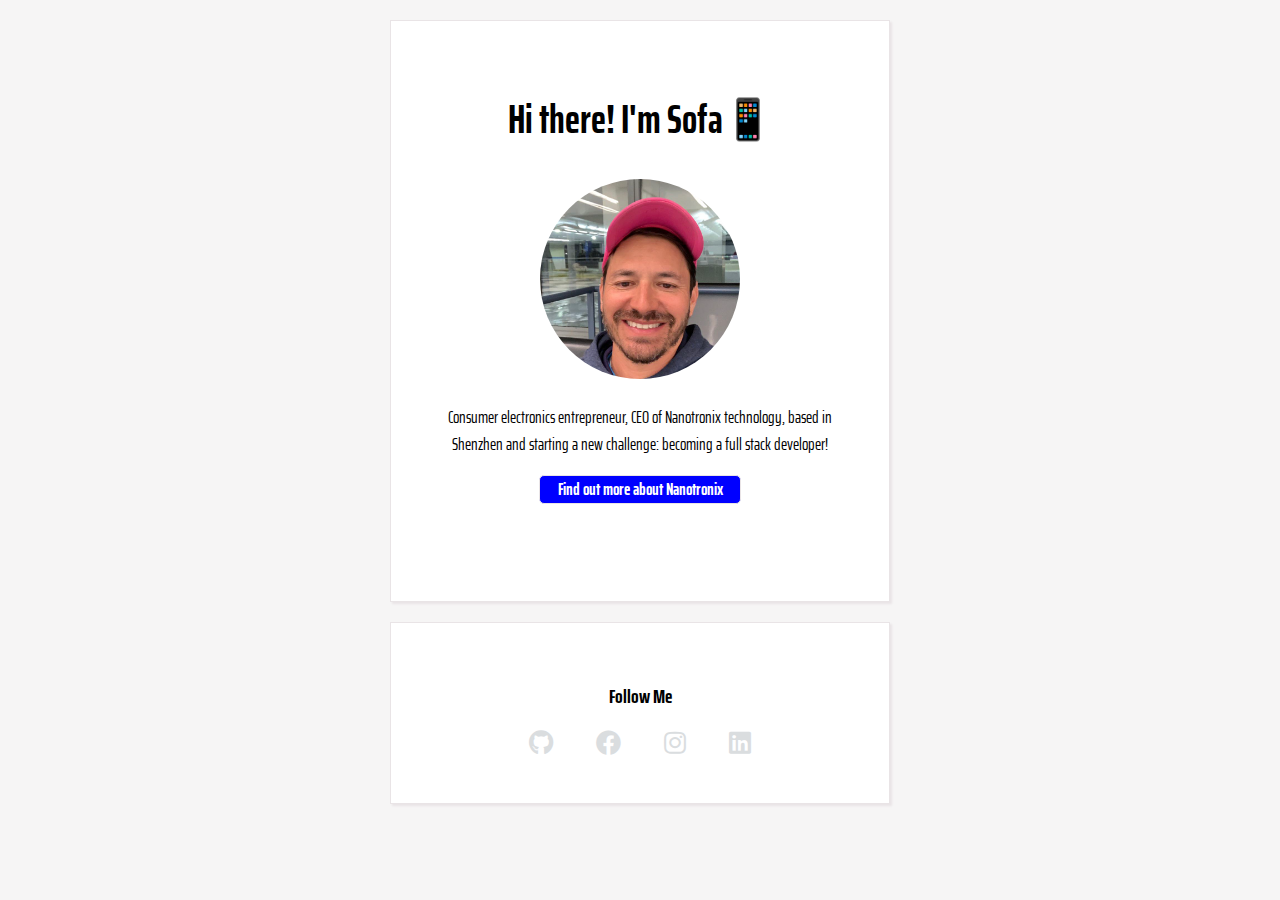
<file: index.html>
<!DOCTYPE html>
<html>
<head>
  <link rel="stylesheet" href="style.css">
  <link href="https://fonts.googleapis.com/css?family=Baloo+Chettan|Saira+Extra+Condensed" rel="stylesheet">
  <title>My Profile</title>
  <meta charset="utf-8">
  <link rel="stylesheet" href="https://use.fontawesome.com/releases/v5.0.10/css/all.css">
  <meta name="viewport" content="width=device-width, initial-scale=1">
</head>

<body>
  <div class="container">
    <div class="card">
      <h1> Hi there! I'm Sofa📱</h1>
      <img src="images/profile_pic.jpeg" alt = "sofa picture" id = "img_profile_circle">
      <p> Consumer electronics entrepreneur, CEO of Nanotronix technology, based in Shenzhen and starting a new challenge: becoming a full stack developer!</p>
      <div class="btn_blue">
        <a href="https://www.nanotronix.tech" target="_blank" id="red_btn">Find out more about Nanotronix</a>
      </div>
    </div>

    <div class="card" id="icons">
      <h2> Follow Me</h2>
      <ul id="list_inline">
        <li>
          <a href="#">
            <i class="fab fa-github"></i>
          </a>
        </li>
          <li>
          <a href="#">
            <i class="fab fa-facebook"></i>
          </a>
        </li>
          <li>
          <a href="#">
            <i class="fab fa-instagram"></i>
          </a>
        </li>
          <li>
          <a href="#">
            <i class="fab fa-linkedin"></i>
          </a>
        </li>
      </ul>
    </div>
  </div>

</body>
</html>
</file>
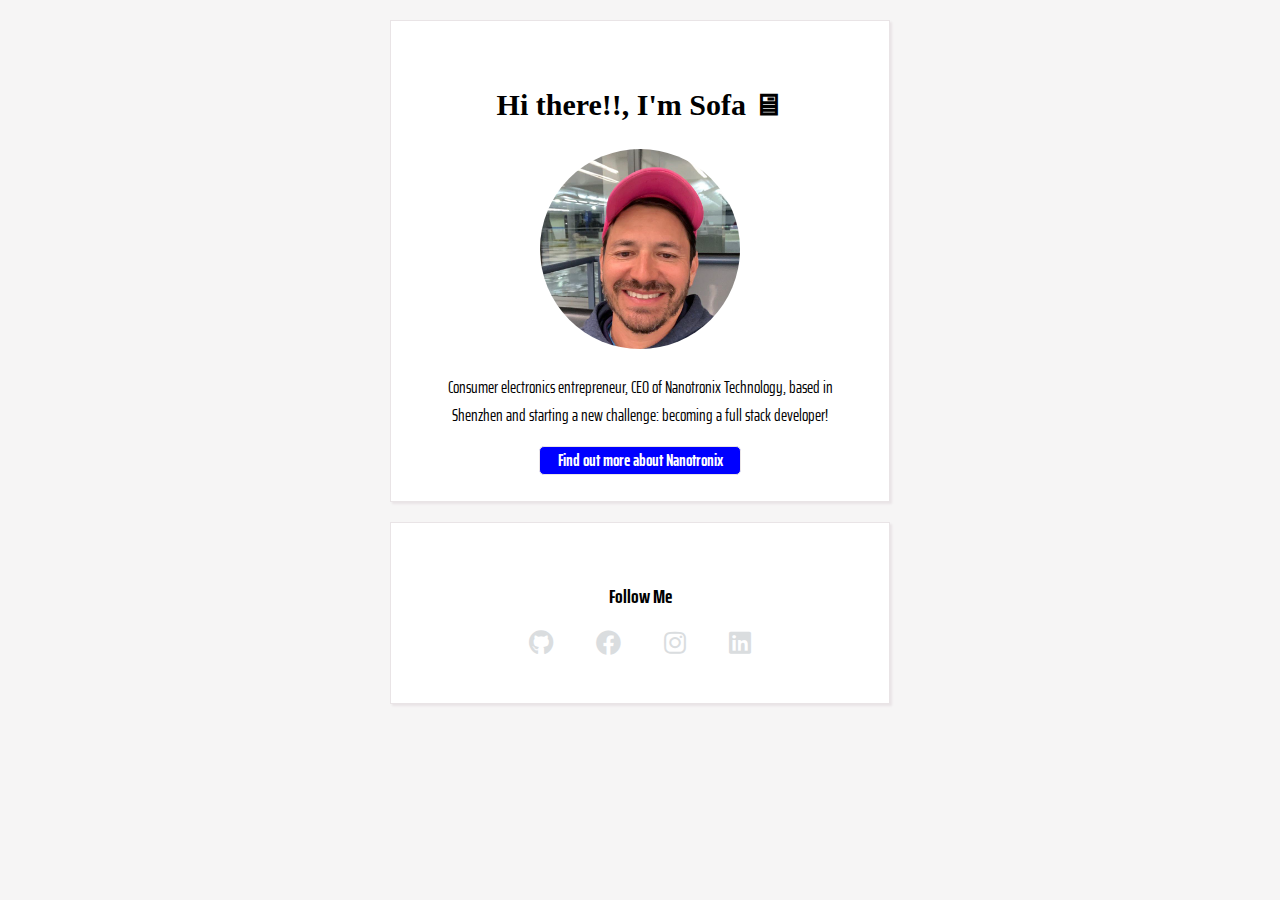
<file: profile/index.html>
<!DOCTYPE html>
<html>
<head>
  <link rel="stylesheet" href="style.css">
  <link href="https://fonts.googleapis.com/css?family=Baloo+Chettan|Saira+Extra+Condensed" rel="stylesheet">
  <title>My Profile</title>
  <meta charset="utf-8">
  <link rel="stylesheet" href="https://use.fontawesome.com/releases/v5.0.10/css/all.css">
  <meta name="viewport" content="width=device-width, initial-scale=1">
</head>

<body>
  <div class="container">
    <div class="card">
      <h1> Hi there!!, I'm Sofa 🖥</h1>
      <img src="images/profile_pic.jpeg" alt = "sofa picture" id = "img_profile_circle">
      <p> Consumer electronics entrepreneur, CEO of Nanotronix Technology, based in Shenzhen and starting a new challenge: becoming a full stack developer!</p>
      <div class="btn_blue">
        <a href="https://www.nanotronix.tech" target="_blank" id="red_btn">Find out more about Nanotronix</a>
      </div>
    </div>

    <div class="card" id="icons">
      <h2> Follow Me</h2>
      <ul id="list_inline">
        <li>
          <a href="#">
            <i class="fab fa-github"></i>
          </a>
        </li>
          <li>
          <a href="#">
            <i class="fab fa-facebook"></i>
          </a>
        </li>
          <li>
          <a href="#">
            <i class="fab fa-instagram"></i>
          </a>
        </li>
          <li>
          <a href="#">
            <i class="fab fa-linkedin"></i>
          </a>
        </li>
      </ul>
    </div>
  </div>

</body>
</html>
</file>
<file: style.css>
body  {
  background-color: #f6f5f5;
  font-family: 'Saira Extra Condensed', sans-serif;
  color: 1d1919;
  font-size: 17px;
  line-height: 1.6;
}

a {
  text-decoration: none;
  color: white;
  font-weight: bold;
}



h1  {
  font-family: 'Saira Extra Condensed', sans-serif;
  font-size: 40px;
  line-height: 1.6;
  font-weight: bold;
}

h2  {
  font-size: 20px;
  line-height: 1.6;
}


#img_profile_circle {
  width: 200px;
  height: 200px;
  border-radius: 100px;
}

.btn_blue {
  width: 200px;
  margin: 0 auto;
  border: 1px solid #e9e4e6;
  border-radius: 5px;
  background-color: blue;
}

.btn_blue:hover {
  background-color: red;
}



.card {
  background-color: white;
  height: 500px;
  text-align: center;
  border: 1px solid #e9e4e6;
  padding: 40px;
  box-shadow: 2px 2px 2px #e9e4e6;
  margin: 20px 0px;
}

#icons .fab {
  font-size: 25px;
  color: #dadddf;
}

#icons .fab:hover {
  color: red;
}

.container {
  width: 500px;
  margin: 0 auto;
}


.small_pic {
  width: 50px;
  height: 50px;
}

#icons{
  height: 100px;
}

#list_inline li {

  font-size: 20px;
  display: inline-block;
  padding: 0px 20px;
}

ul {
  list-style: none;
  padding-left: 0px;
}

@media (max-width: 960px) {
  /* For a screen < 960px, this CSS will be read */
  .container {
    width: 700px;
  }
}
@media (max-width: 720px) {
  /* For a screen < 720px, this CSS will be read */
  .container {
    width: 500px;
  }
}
@media (max-width: 540px) {
  /* For a screen < 540px, this CSS will be read */
  .container {
    width: 350px;
  }
}
</file>
<file: profile/style.css>
body  {
  background-color: #f6f5f5;
  font-family: 'Saira Extra Condensed', sans-serif;
  color: 1d1919;
  font-size: 17px;
  line-height: 1.6;
}

a {
  text-decoration: none;
  color: white;
  font-weight: bold;
}



h1  {
  font-family: 'Baloo Chettan', cursive;
  font-size: 30px;
  line-height: 1.6;
}

h2  {
  font-size: 20px;
  line-height: 1.6;
}


#img_profile_circle {
  width: 200px;
  height: 200px;
  border-radius: 100px;
}

.btn_blue {
  width: 200px;
  margin: 0 auto;
  border: 1px solid #e9e4e6;
  border-radius: 5px;
  background-color: blue;
}

.btn_blue:hover {
  background-color: red;
}



.card {
  background-color: white;
  height: 400px;
  text-align: center;
  border: 1px solid #e9e4e6;
  padding: 40px;
  box-shadow: 2px 2px 2px #e9e4e6;
  margin: 20px 0px;
}

#icons .fab {
  font-size: 25px;
  color: #dadddf;
}

#icons .fab:hover {
  color: red;
}

.container {
  width: 500px;
  margin: 0 auto;
}


.small_pic {
  width: 50px;
  height: 50px;
}

#icons{
  height: 100px;
}

#list_inline li {

  font-size: 20px;
  display: inline-block;
  padding: 0px 20px;
}

ul {
  list-style: none;
  padding-left: 0px;
}

@media (max-width: 960px) {
  /* For a screen < 960px, this CSS will be read */
  .container {
    width: 700px;
  }
}
@media (max-width: 720px) {
  /* For a screen < 720px, this CSS will be read */
  .container {
    width: 500px;
  }
}
@media (max-width: 540px) {
  /* For a screen < 540px, this CSS will be read */
  .container {
    width: 350px;
  }
}
</file>
